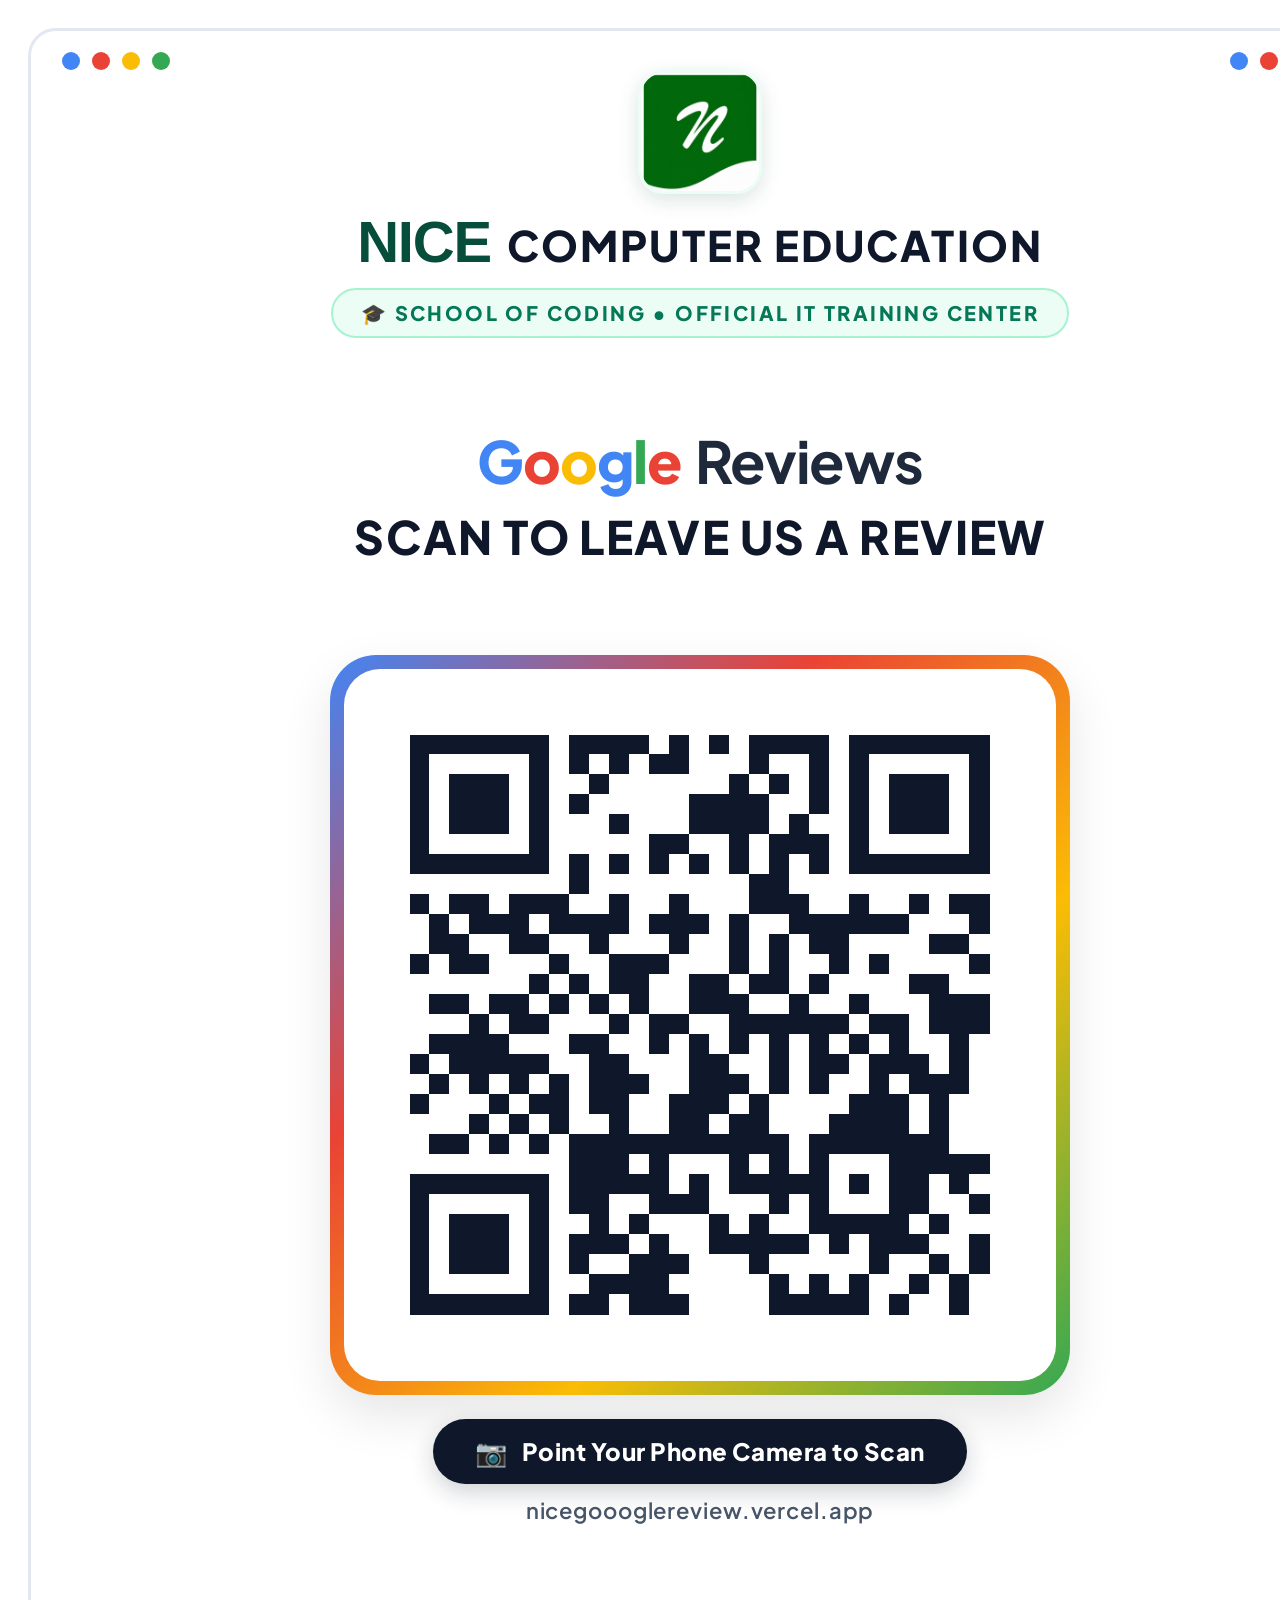
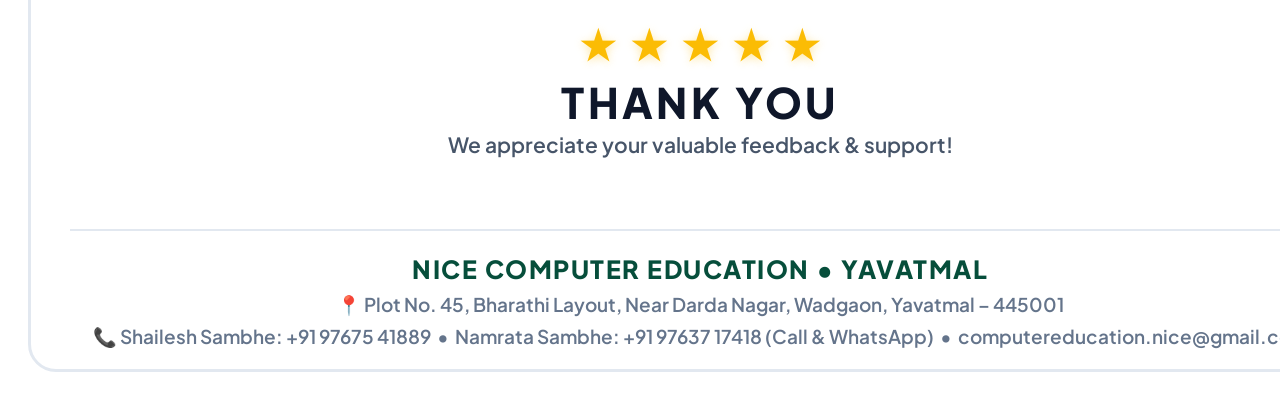
<file: standee-canvas.html>
<!DOCTYPE html>
<html lang="en">
<head>
  <meta charset="UTF-8">
  <title>NICE Google Review Standee Canvas (1400x2000)</title>
  <link rel="preconnect" href="https://fonts.googleapis.com">
  <link rel="preconnect" href="https://fonts.gstatic.com" crossorigin>
  <link href="https://fonts.googleapis.com/css2?family=Plus+Jakarta+Sans:wght@500;600;700;800;900&family=Inter:wght@400;500;600;700;800&display=swap" rel="stylesheet">
  <style>
    
    * {
      box-sizing: border-box;
      margin: 0;
      padding: 0;
      -webkit-font-smoothing: antialiased;
    }
    body {
      font-family: 'Plus Jakarta Sans', -apple-system, BlinkMacSystemFont, sans-serif;
      color: #0f172a;
    }
    /* MASTER CANVAS: Exact 1400 x 2000 px Flat 2D Artwork */
    .standee-canvas {
      width: 1400px;
      height: 2000px;
      background: #ffffff;
      position: relative;
      overflow: hidden;
      display: flex;
      flex-direction: column;
      justify-content: space-between;
      padding: 60px 70px 50px 70px;
    }

    /* Outer Clean Border Frame */
    .outer-frame {
      position: absolute;
      top: 28px;
      left: 28px;
      right: 28px;
      bottom: 28px;
      border: 3.5px solid #e2e8f0;
      border-radius: 28px;
      pointer-events: none;
    }

    /* Top Google 4-Color Dots in Corners */
    .corner-dots {
      position: absolute;
      top: 52px;
      display: flex;
      align-items: center;
      gap: 12px;
      z-index: 10;
    }
    .corner-dots.left {
      left: 62px;
    }
    .corner-dots.right {
      right: 62px;
    }
    .g-dot {
      width: 18px;
      height: 18px;
      border-radius: 50%;
    }
    .dot-blue { background-color: #4285F4; }
    .dot-red { background-color: #EA4335; }
    .dot-yellow { background-color: #FBBC05; }
    .dot-green { background-color: #34A853; }

    /* Top Brand Center */
    .brand-header {
      display: flex;
      flex-direction: column;
      align-items: center;
      text-align: center;
      margin-top: 10px;
    }
    .logo-container {
      display: flex;
      align-items: center;
      justify-content: center;
      margin-bottom: 16px;
    }
    .brand-logo-img {
      width: 124px;
      height: 124px;
      border-radius: 26px;
      object-fit: cover;
      box-shadow: 0 6px 20px rgba(6, 78, 59, 0.15);
      border: 3px solid #ecfdf5;
    }
    .brand-title-wrap {
      display: flex;
      align-items: baseline;
      justify-content: center;
      gap: 16px;
      line-height: 1.1;
      margin-bottom: 14px;
    }
    .brand-nice {
      font-family: Arial, 'Helvetica Neue', Helvetica, sans-serif !important;
      font-size: 58px;
      font-weight: 900;
      color: #064E3B;
      letter-spacing: -0.02em;
    }
    .brand-computer-edu {
      font-family: 'Plus Jakarta Sans', sans-serif !important;
      font-size: 42px;
      font-weight: 800;
      color: #0f172a;
      letter-spacing: 0.05em;
      text-transform: uppercase;
    }
    
    /* Dealer / Sub-badge */
    .sub-badge {
      display: inline-flex;
      align-items: center;
      gap: 10px;
      background: #ecfdf5;
      border: 2px solid #a7f3d0;
      padding: 10px 28px;
      border-radius: 9999px;
      color: #047857;
      font-size: 20px;
      font-weight: 800;
      letter-spacing: 0.12em;
      text-transform: uppercase;
    }

    /* Google Reviews Section */
    .google-section {
      display: flex;
      flex-direction: column;
      align-items: center;
      text-align: center;
      margin: 15px 0 10px 0;
    }
    .google-logo-row {
      display: flex;
      align-items: center;
      justify-content: center;
      font-size: 58px;
      font-weight: 800;
      letter-spacing: -0.02em;
      margin-bottom: 12px;
    }
    .google-g { color: #4285F4; }
    .google-o1 { color: #EA4335; }
    .google-o2 { color: #FBBC05; }
    .google-g2 { color: #4285F4; }
    .google-l { color: #34A853; }
    .google-e { color: #EA4335; }
    .google-reviews-text {
      color: #1e293b;
      font-weight: 700;
      margin-left: 14px;
    }
    .scan-headline {
      font-size: 46px;
      font-weight: 900;
      color: #0f172a;
      letter-spacing: 0.03em;
      text-transform: uppercase;
      line-height: 1.2;
    }

    /* Large QR Code Container */
    .qr-outer-wrapper {
      display: flex;
      flex-direction: column;
      align-items: center;
      justify-content: center;
      margin: 10px 0;
    }
    .qr-border-box {
      width: 740px;
      height: 740px;
      padding: 14px;
      border-radius: 46px;
      background: linear-gradient(135deg, #4285F4 0%, #EA4335 33%, #FBBC05 66%, #34A853 100%);
      box-shadow: 0 20px 50px rgba(0, 0, 0, 0.1);
      display: flex;
      align-items: center;
      justify-content: center;
    }
    
    #standeeQr {
      display: flex;
      align-items: center;
      justify-content: center;
      width: 580px;
      height: 580px;
    }
    #standeeQr img,
    #standeeQr canvas {
      display: block;
      width: 580px !important;
      height: 580px !important;
      margin: auto;
    }
    .qr-inner-card {
      width: 100%;
      height: 100%;
      background: #ffffff;
      border-radius: 36px;
      display: flex;
      align-items: center;
      justify-content: center;
      padding: 20px;
    }

    /* Scan Instructions & Pill */
    .instruction-wrap {
      display: flex;
      flex-direction: column;
      align-items: center;
      gap: 12px;
      margin-top: 24px;
    }
    .camera-pill {
      background: #0f172a;
      color: #ffffff;
      padding: 16px 42px;
      border-radius: 9999px;
      font-size: 24px;
      font-weight: 800;
      letter-spacing: 0.02em;
      display: inline-flex;
      align-items: center;
      gap: 14px;
      box-shadow: 0 8px 24px rgba(15, 23, 42, 0.2);
    }
    .camera-icon {
      font-size: 26px;
    }
    .url-display {
      color: #475569;
      font-size: 22px;
      font-weight: 600;
      letter-spacing: 0.04em;
    }

    /* Appreciation & 5 Stars */
    .appreciation-section {
      display: flex;
      flex-direction: column;
      align-items: center;
      text-align: center;
      margin-top: 10px;
    }
    .stars-row {
      display: flex;
      gap: 12px;
      color: #FBBC04;
      font-size: 44px;
      margin-bottom: 8px;
      filter: drop-shadow(0 2px 4px rgba(251, 188, 4, 0.35));
    }
    .thank-you-text {
      font-size: 42px;
      font-weight: 900;
      color: #0f172a;
      letter-spacing: 0.08em;
      text-transform: uppercase;
      line-height: 1.1;
    }
    .appreciate-subtext {
      font-size: 21px;
      color: #475569;
      font-weight: 600;
      margin-top: 6px;
    }

    /* Footer Section */
    .footer-section {
      width: 100%;
      text-align: center;
      border-top: 2px solid #e2e8f0;
      padding-top: 22px;
      display: flex;
      flex-direction: column;
      gap: 6px;
    }
    .footer-business-title {
      font-size: 25px;
      font-weight: 800;
      color: #064E3B;
      letter-spacing: 0.06em;
      text-transform: uppercase;
    }
    .footer-info {
      font-size: 19px;
      color: #64748b;
      font-weight: 600;
      line-height: 1.4;
    }

    body {
      width: 1400px;
      height: 2000px;
      margin: 0;
      padding: 0;
      overflow: hidden;
      background: #ffffff;
    }
  </style>
</head>
<body>
  <div class="standee-canvas">
    
    <!-- Outer Frame Border (28px inset) -->
    <div class="outer-frame"></div>

    <!-- Top Left Google 4-Color Dots -->
    <div class="corner-dots left">
      <span class="g-dot dot-blue"></span>
      <span class="g-dot dot-red"></span>
      <span class="g-dot dot-yellow"></span>
      <span class="g-dot dot-green"></span>
    </div>

    <!-- Top Right Google 4-Color Dots -->
    <div class="corner-dots right">
      <span class="g-dot dot-blue"></span>
      <span class="g-dot dot-red"></span>
      <span class="g-dot dot-yellow"></span>
      <span class="g-dot dot-green"></span>
    </div>

    <!-- Top Brand Logo & Business Name -->
    <div class="brand-header">
      <div class="logo-container">
        <img src="[data-uri]" alt="NICE Logo" class="brand-logo-img">
      </div>
      <div class="brand-title-wrap">
        <span class="brand-nice">NICE</span>
        <span class="brand-computer-edu">COMPUTER EDUCATION</span>
      </div>
      <div class="sub-badge">
        <span>🎓 SCHOOL OF CODING • OFFICIAL IT TRAINING CENTER</span>
      </div>
    </div>

    <!-- Google Reviews Heading -->
    <div class="google-section">
      <div class="google-logo-row">
        <span class="google-g">G</span><span class="google-o1">o</span><span class="google-o2">o</span><span class="google-g2">g</span><span class="google-l">l</span><span class="google-e">e</span>
        <span class="google-reviews-text">Reviews</span>
      </div>
      <div class="scan-headline">
        SCAN TO LEAVE US A REVIEW
      </div>
    </div>

    <!-- Large 740px Outer QR Container with 4-Color Signature Border -->
    <div class="qr-outer-wrapper">
      <div class="qr-border-box">
        <div class="qr-inner-card">
          <div id="standeeQr"></div>
        </div>
      </div>
      
      <!-- Scan Instruction Pill & Direct URL -->
      <div class="instruction-wrap">
        <div class="camera-pill">
          <span class="camera-icon">📷</span>
          <span>Point Your Phone Camera to Scan</span>
        </div>
        <div class="url-display">
          nicegoooglereview.vercel.app
        </div>
      </div>
    </div>

    <!-- Appreciation & 5 Golden Stars -->
    <div class="appreciation-section">
      <div class="stars-row">
        <span>★</span><span>★</span><span>★</span><span>★</span><span>★</span>
      </div>
      <div class="thank-you-text">THANK YOU</div>
      <div class="appreciate-subtext">We appreciate your valuable feedback &amp; support!</div>
    </div>

    <!-- Showroom / Institute Footer -->
    <div class="footer-section">
      <div class="footer-business-title">NICE COMPUTER EDUCATION • YAVATMAL</div>
      <div class="footer-info">
        📍 Plot No. 45, Bharathi Layout, Near Darda Nagar, Wadgaon, Yavatmal – 445001
      </div>
      <div class="footer-info">
        📞 Shailesh Sambhe: +91 97675 41889 &nbsp;•&nbsp; Namrata Sambhe: +91 97637 17418 (Call &amp; WhatsApp) &nbsp;•&nbsp; computereducation.nice@gmail.com
      </div>
    </div>
  
  </div>

  <script src="assets/qrcode.min.js"></script>
  <script>
    new QRCode(document.getElementById("standeeQr"), {
      text: "https://nicegoooglereview.vercel.app",
      width: 580,
      height: 580,
      colorDark: "#0f172a",
      colorLight: "#ffffff",
      correctLevel: QRCode.CorrectLevel.M
    });
  </script>
</body>
</html>
</file>
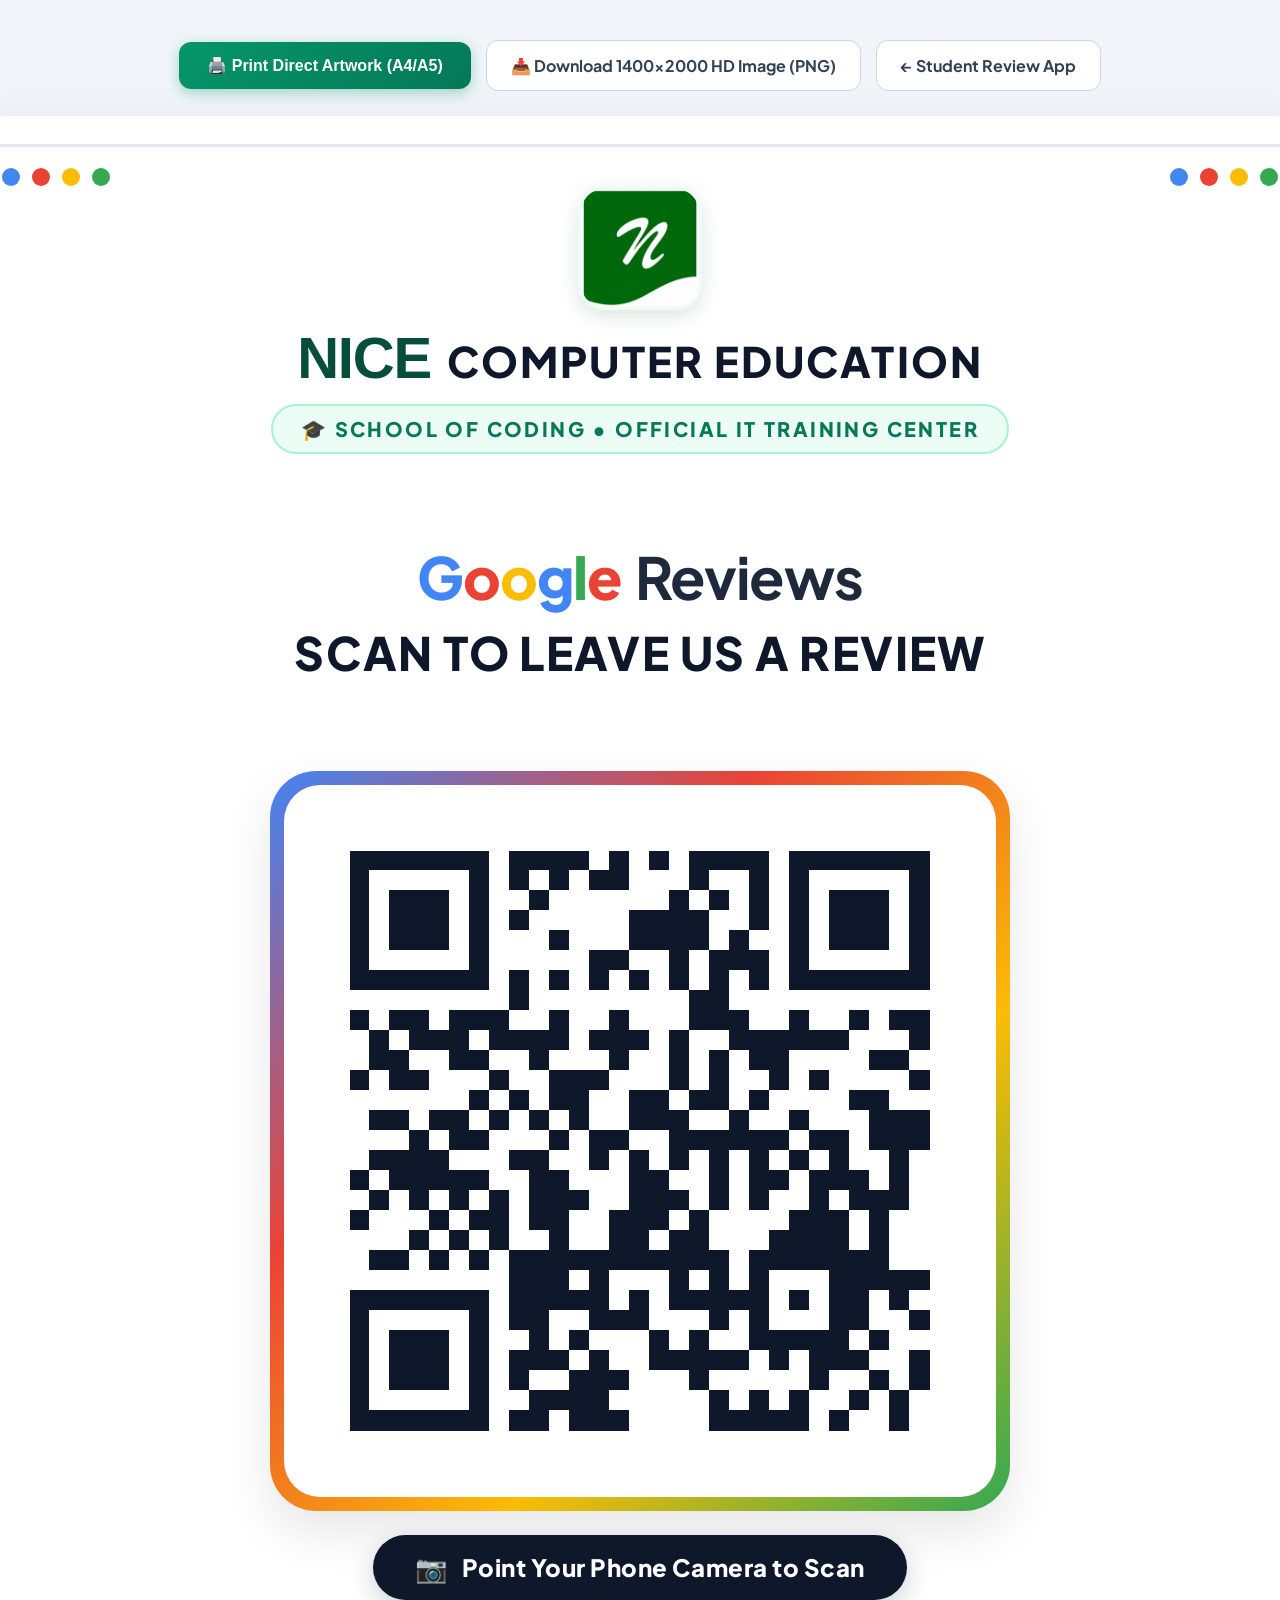
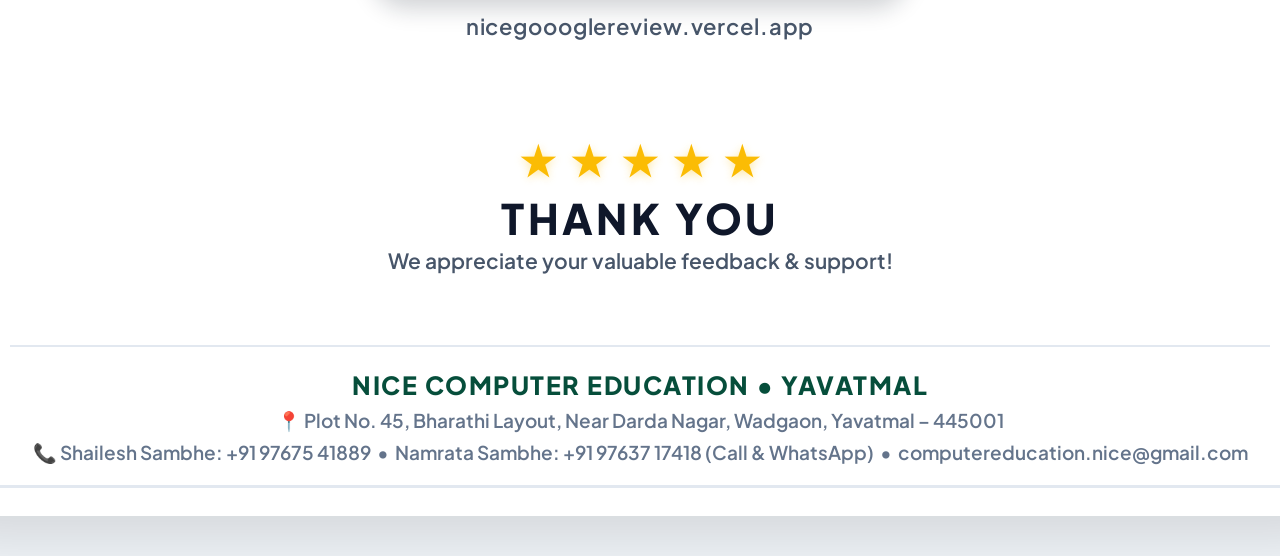
<file: standee-master.html>
<!DOCTYPE html>
<html lang="en">
<head>
  <meta charset="UTF-8">
  <title>NICE Computer Education - Tabletop Standee (1400x2000 HD)</title>
  <link rel="preconnect" href="https://fonts.googleapis.com">
  <link rel="preconnect" href="https://fonts.gstatic.com" crossorigin>
  <link href="https://fonts.googleapis.com/css2?family=Plus+Jakarta+Sans:wght@500;600;700;800;900&family=Inter:wght@400;500;600;700;800&display=swap" rel="stylesheet">
  <style>
    
    * {
      box-sizing: border-box;
      margin: 0;
      padding: 0;
      -webkit-font-smoothing: antialiased;
    }
    body {
      font-family: 'Plus Jakarta Sans', -apple-system, BlinkMacSystemFont, sans-serif;
      color: #0f172a;
    }
    /* MASTER CANVAS: Exact 1400 x 2000 px Flat 2D Artwork */
    .standee-canvas {
      width: 1400px;
      height: 2000px;
      background: #ffffff;
      position: relative;
      overflow: hidden;
      display: flex;
      flex-direction: column;
      justify-content: space-between;
      padding: 60px 70px 50px 70px;
    }

    /* Outer Clean Border Frame */
    .outer-frame {
      position: absolute;
      top: 28px;
      left: 28px;
      right: 28px;
      bottom: 28px;
      border: 3.5px solid #e2e8f0;
      border-radius: 28px;
      pointer-events: none;
    }

    /* Top Google 4-Color Dots in Corners */
    .corner-dots {
      position: absolute;
      top: 52px;
      display: flex;
      align-items: center;
      gap: 12px;
      z-index: 10;
    }
    .corner-dots.left {
      left: 62px;
    }
    .corner-dots.right {
      right: 62px;
    }
    .g-dot {
      width: 18px;
      height: 18px;
      border-radius: 50%;
    }
    .dot-blue { background-color: #4285F4; }
    .dot-red { background-color: #EA4335; }
    .dot-yellow { background-color: #FBBC05; }
    .dot-green { background-color: #34A853; }

    /* Top Brand Center */
    .brand-header {
      display: flex;
      flex-direction: column;
      align-items: center;
      text-align: center;
      margin-top: 10px;
    }
    .logo-container {
      display: flex;
      align-items: center;
      justify-content: center;
      margin-bottom: 16px;
    }
    .brand-logo-img {
      width: 124px;
      height: 124px;
      border-radius: 26px;
      object-fit: cover;
      box-shadow: 0 6px 20px rgba(6, 78, 59, 0.15);
      border: 3px solid #ecfdf5;
    }
    .brand-title-wrap {
      display: flex;
      align-items: baseline;
      justify-content: center;
      gap: 16px;
      line-height: 1.1;
      margin-bottom: 14px;
    }
    .brand-nice {
      font-family: Arial, 'Helvetica Neue', Helvetica, sans-serif !important;
      font-size: 58px;
      font-weight: 900;
      color: #064E3B;
      letter-spacing: -0.02em;
    }
    .brand-computer-edu {
      font-family: 'Plus Jakarta Sans', sans-serif !important;
      font-size: 42px;
      font-weight: 800;
      color: #0f172a;
      letter-spacing: 0.05em;
      text-transform: uppercase;
    }
    
    /* Dealer / Sub-badge */
    .sub-badge {
      display: inline-flex;
      align-items: center;
      gap: 10px;
      background: #ecfdf5;
      border: 2px solid #a7f3d0;
      padding: 10px 28px;
      border-radius: 9999px;
      color: #047857;
      font-size: 20px;
      font-weight: 800;
      letter-spacing: 0.12em;
      text-transform: uppercase;
    }

    /* Google Reviews Section */
    .google-section {
      display: flex;
      flex-direction: column;
      align-items: center;
      text-align: center;
      margin: 15px 0 10px 0;
    }
    .google-logo-row {
      display: flex;
      align-items: center;
      justify-content: center;
      font-size: 58px;
      font-weight: 800;
      letter-spacing: -0.02em;
      margin-bottom: 12px;
    }
    .google-g { color: #4285F4; }
    .google-o1 { color: #EA4335; }
    .google-o2 { color: #FBBC05; }
    .google-g2 { color: #4285F4; }
    .google-l { color: #34A853; }
    .google-e { color: #EA4335; }
    .google-reviews-text {
      color: #1e293b;
      font-weight: 700;
      margin-left: 14px;
    }
    .scan-headline {
      font-size: 46px;
      font-weight: 900;
      color: #0f172a;
      letter-spacing: 0.03em;
      text-transform: uppercase;
      line-height: 1.2;
    }

    /* Large QR Code Container */
    .qr-outer-wrapper {
      display: flex;
      flex-direction: column;
      align-items: center;
      justify-content: center;
      margin: 10px 0;
    }
    .qr-border-box {
      width: 740px;
      height: 740px;
      padding: 14px;
      border-radius: 46px;
      background: linear-gradient(135deg, #4285F4 0%, #EA4335 33%, #FBBC05 66%, #34A853 100%);
      box-shadow: 0 20px 50px rgba(0, 0, 0, 0.1);
      display: flex;
      align-items: center;
      justify-content: center;
    }
    
    #standeeQr {
      display: flex;
      align-items: center;
      justify-content: center;
      width: 580px;
      height: 580px;
    }
    #standeeQr img,
    #standeeQr canvas {
      display: block;
      width: 580px !important;
      height: 580px !important;
      margin: auto;
    }
    .qr-inner-card {
      width: 100%;
      height: 100%;
      background: #ffffff;
      border-radius: 36px;
      display: flex;
      align-items: center;
      justify-content: center;
      padding: 20px;
    }

    /* Scan Instructions & Pill */
    .instruction-wrap {
      display: flex;
      flex-direction: column;
      align-items: center;
      gap: 12px;
      margin-top: 24px;
    }
    .camera-pill {
      background: #0f172a;
      color: #ffffff;
      padding: 16px 42px;
      border-radius: 9999px;
      font-size: 24px;
      font-weight: 800;
      letter-spacing: 0.02em;
      display: inline-flex;
      align-items: center;
      gap: 14px;
      box-shadow: 0 8px 24px rgba(15, 23, 42, 0.2);
    }
    .camera-icon {
      font-size: 26px;
    }
    .url-display {
      color: #475569;
      font-size: 22px;
      font-weight: 600;
      letter-spacing: 0.04em;
    }

    /* Appreciation & 5 Stars */
    .appreciation-section {
      display: flex;
      flex-direction: column;
      align-items: center;
      text-align: center;
      margin-top: 10px;
    }
    .stars-row {
      display: flex;
      gap: 12px;
      color: #FBBC04;
      font-size: 44px;
      margin-bottom: 8px;
      filter: drop-shadow(0 2px 4px rgba(251, 188, 4, 0.35));
    }
    .thank-you-text {
      font-size: 42px;
      font-weight: 900;
      color: #0f172a;
      letter-spacing: 0.08em;
      text-transform: uppercase;
      line-height: 1.1;
    }
    .appreciate-subtext {
      font-size: 21px;
      color: #475569;
      font-weight: 600;
      margin-top: 6px;
    }

    /* Footer Section */
    .footer-section {
      width: 100%;
      text-align: center;
      border-top: 2px solid #e2e8f0;
      padding-top: 22px;
      display: flex;
      flex-direction: column;
      gap: 6px;
    }
    .footer-business-title {
      font-size: 25px;
      font-weight: 800;
      color: #064E3B;
      letter-spacing: 0.06em;
      text-transform: uppercase;
    }
    .footer-info {
      font-size: 19px;
      color: #64748b;
      font-weight: 600;
      line-height: 1.4;
    }

    body {
      background-color: #f1f5f9;
      display: flex;
      flex-direction: column;
      align-items: center;
      padding: 40px 20px;
    }
    .action-bar {
      margin-bottom: 25px;
      display: flex;
      gap: 15px;
      align-items: center;
    }
    .btn-download {
      background: linear-gradient(135deg, #059669 0%, #047857 100%);
      color: #ffffff;
      padding: 14px 28px;
      font-size: 16px;
      font-weight: 700;
      border-radius: 12px;
      border: none;
      cursor: pointer;
      box-shadow: 0 4px 14px rgba(5, 150, 105, 0.35);
      transition: all 0.2s ease;
      display: inline-flex;
      align-items: center;
      gap: 8px;
      text-decoration: none;
    }
    .btn-download:hover {
      transform: translateY(-1px);
      box-shadow: 0 6px 20px rgba(5, 150, 105, 0.45);
    }
    .btn-secondary {
      background: #ffffff;
      color: #334155;
      padding: 14px 24px;
      font-size: 16px;
      font-weight: 700;
      border-radius: 12px;
      border: 1px solid #cbd5e1;
      cursor: pointer;
      text-decoration: none;
      display: inline-flex;
      align-items: center;
      gap: 8px;
    }
    .standee-canvas {
      box-shadow: 0 25px 60px rgba(0, 0, 0, 0.12);
      border-radius: 32px;
    }
    @media print {
      body {
        padding: 0;
        background: none;
      }
      .action-bar {
        display: none !important;
      }
      .standee-canvas {
        box-shadow: none !important;
        border-radius: 0 !important;
      }
    }
  </style>
</head>
<body>

  <!-- Print & Download Control Bar -->
  <div class="action-bar no-print">
    <button onclick="window.print()" class="btn-download">
      🖨️ Print Direct Artwork (A4/A5)
    </button>
    <a href="standee-master-1400x2000.png" download="NICE_Google_Review_Standee_1400x2000.png" class="btn-secondary">
      📥 Download 1400x2000 HD Image (PNG)
    </a>
    <a href="index.html" class="btn-secondary">
      ← Student Review App
    </a>
  </div>

  <div id="standeeArtwork" class="standee-canvas">
    
    <!-- Outer Frame Border (28px inset) -->
    <div class="outer-frame"></div>

    <!-- Top Left Google 4-Color Dots -->
    <div class="corner-dots left">
      <span class="g-dot dot-blue"></span>
      <span class="g-dot dot-red"></span>
      <span class="g-dot dot-yellow"></span>
      <span class="g-dot dot-green"></span>
    </div>

    <!-- Top Right Google 4-Color Dots -->
    <div class="corner-dots right">
      <span class="g-dot dot-blue"></span>
      <span class="g-dot dot-red"></span>
      <span class="g-dot dot-yellow"></span>
      <span class="g-dot dot-green"></span>
    </div>

    <!-- Top Brand Logo & Business Name -->
    <div class="brand-header">
      <div class="logo-container">
        <img src="[data-uri]" alt="NICE Logo" class="brand-logo-img">
      </div>
      <div class="brand-title-wrap">
        <span class="brand-nice">NICE</span>
        <span class="brand-computer-edu">COMPUTER EDUCATION</span>
      </div>
      <div class="sub-badge">
        <span>🎓 SCHOOL OF CODING • OFFICIAL IT TRAINING CENTER</span>
      </div>
    </div>

    <!-- Google Reviews Heading -->
    <div class="google-section">
      <div class="google-logo-row">
        <span class="google-g">G</span><span class="google-o1">o</span><span class="google-o2">o</span><span class="google-g2">g</span><span class="google-l">l</span><span class="google-e">e</span>
        <span class="google-reviews-text">Reviews</span>
      </div>
      <div class="scan-headline">
        SCAN TO LEAVE US A REVIEW
      </div>
    </div>

    <!-- Large 740px Outer QR Container with 4-Color Signature Border -->
    <div class="qr-outer-wrapper">
      <div class="qr-border-box">
        <div class="qr-inner-card">
          <div id="standeeQr"></div>
        </div>
      </div>
      
      <!-- Scan Instruction Pill & Direct URL -->
      <div class="instruction-wrap">
        <div class="camera-pill">
          <span class="camera-icon">📷</span>
          <span>Point Your Phone Camera to Scan</span>
        </div>
        <div class="url-display">
          nicegoooglereview.vercel.app
        </div>
      </div>
    </div>

    <!-- Appreciation & 5 Golden Stars -->
    <div class="appreciation-section">
      <div class="stars-row">
        <span>★</span><span>★</span><span>★</span><span>★</span><span>★</span>
      </div>
      <div class="thank-you-text">THANK YOU</div>
      <div class="appreciate-subtext">We appreciate your valuable feedback &amp; support!</div>
    </div>

    <!-- Showroom / Institute Footer -->
    <div class="footer-section">
      <div class="footer-business-title">NICE COMPUTER EDUCATION • YAVATMAL</div>
      <div class="footer-info">
        📍 Plot No. 45, Bharathi Layout, Near Darda Nagar, Wadgaon, Yavatmal – 445001
      </div>
      <div class="footer-info">
        📞 Shailesh Sambhe: +91 97675 41889 &nbsp;•&nbsp; Namrata Sambhe: +91 97637 17418 (Call &amp; WhatsApp) &nbsp;•&nbsp; computereducation.nice@gmail.com
      </div>
    </div>
  
  </div>


  <script src="assets/qrcode.min.js"></script>
  <script>
    new QRCode(document.getElementById("standeeQr"), {
      text: "https://nicegoooglereview.vercel.app",
      width: 580,
      height: 580,
      colorDark: "#0f172a",
      colorLight: "#ffffff",
      correctLevel: QRCode.CorrectLevel.M
    });
  </script>
</body>
</html>
</file>
